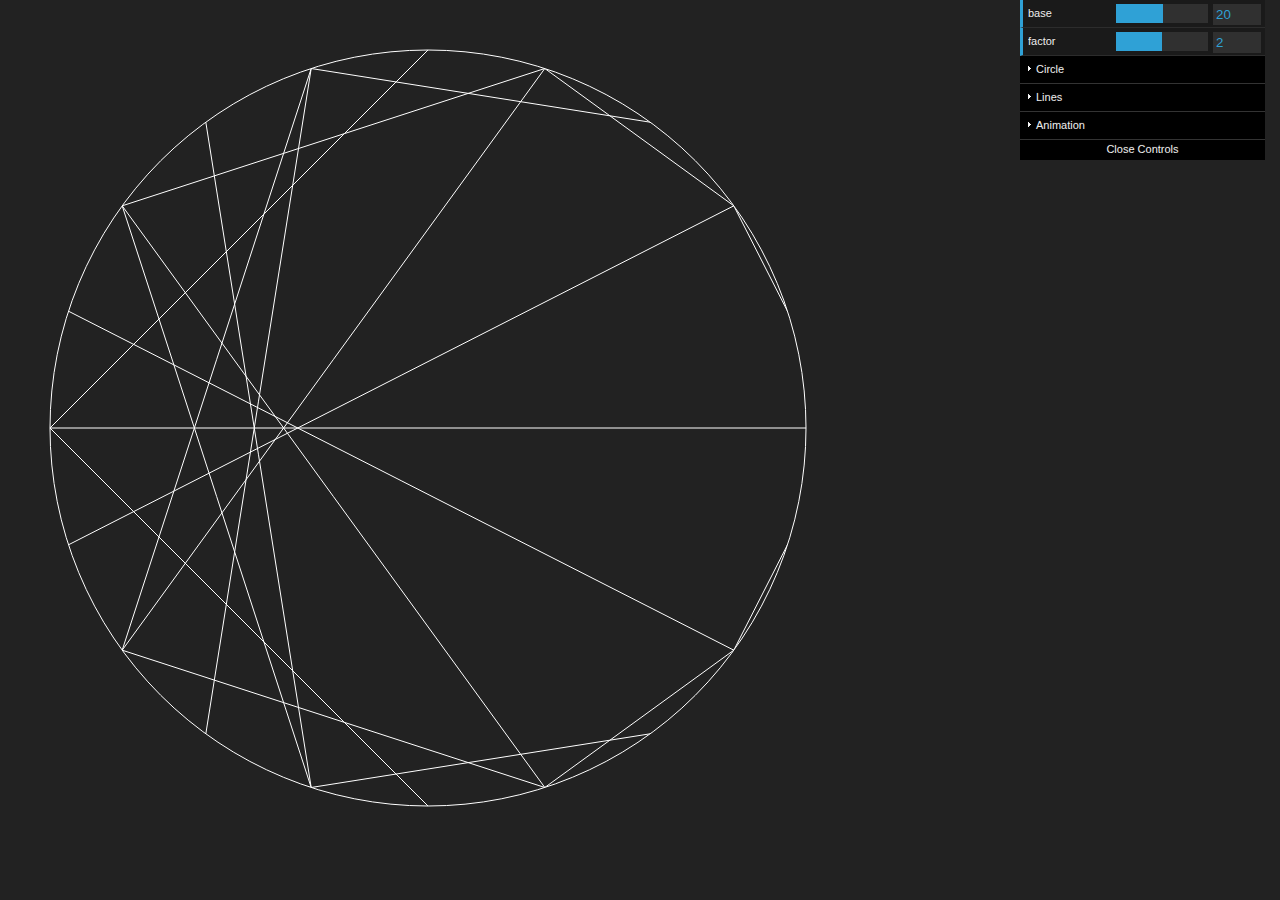
<file: index.html>
<!doctype html>
<html style='background-color: #222;'>
    <head>
        <meta charset="UTF-8">
        <title>Multiplication Circle Demo</title>
        <meta name="viewport" content="initial-scale=1">
        <script src="mod_circle_min.js" type="text/javascript"></script>
        <script src="dat_gui_min.js" type="text/javascript"></script>
    </head>
    <body>
        <canvas id="mod" width="840" height="840">
        <script type="text/javascript">
			var mod = new ModCircle(document.getElementById('mod'));
			mod.ctx.fillStyle = '#222';
			mod.ctx.strokeStyle = '#fff';
			mod.lineCtx.strokeStyle = '#fff';
			var gui = new dat.GUI();
			function update() {
				mod.paint();
			}
			var animation = {
				baseTo: 0,
				factorTo: 0,
				duration: 10,
				repeat: false,
				On: false
			}
			function toggleAnime() {
				if (animation.On)
					mod.animate(animation.baseTo, animation.factorTo,
							animation.duration * 1000, animation.repeat);
				else
					mod.stopAnimation();
			}
			gui.add(mod, 'base', -1000, 1000).listen();
			gui.add(mod, 'factor', -1000, 1000).listen();
			var circle = gui.addFolder('Circle');
			circle.add(mod.ctx, 'lineWidth', 1, 20).onChange(update);
			circle.addColor(mod.ctx, 'strokeStyle').onChange(update);
			circle.addColor(mod.ctx, 'fillStyle').onChange(update);
			var lines = gui.addFolder('Lines');
			lines.add(mod.lineCtx, 'lineWidth', 1, 20).onChange(update);
			lines.addColor(mod.lineCtx, 'strokeStyle').onChange(update);
			var anime = gui.addFolder('Animation');
			anime.add(animation, 'baseTo', -1000, 1000).onChange(toggleAnime);
			anime.add(animation, 'factorTo', -1000, 1000).onChange(toggleAnime);
			anime.add(animation, 'duration', -1000, 1000).onChange(toggleAnime);
			anime.add(animation, 'repeat').onChange(toggleAnime);
			anime.add(animation, 'On').onChange(toggleAnime);
        </script>

    </body>
</html>
</file>
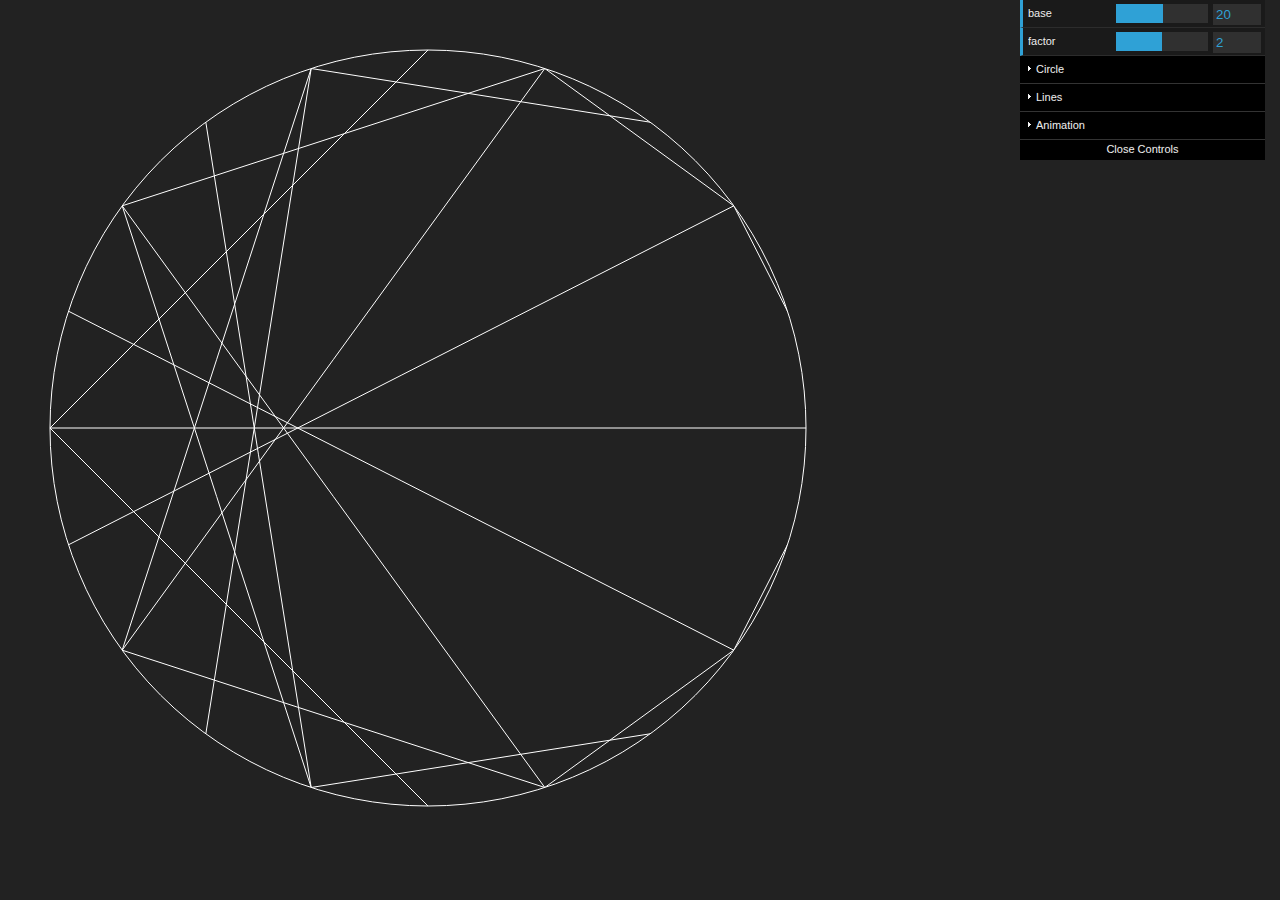
<file: circle.html>
<!doctype html>
<html>
    <head>
        <meta charset="UTF-8">
        <title>Multiplication Circle Demo</title>
        <meta name="viewport" content="initial-scale=1">
        <script src="mod_circle_min.js" type="text/javascript"></script>
        <script src="dat_gui_min.js" type="text/javascript"></script>
		<link rel='stylesheet' href='main.css'>
    </head>
    <body>
        <canvas id="mod" width="840" height="840">
        <script type="text/javascript">
			var mod = new ModCircle(document.getElementById('mod'));
			mod.ctx.fillStyle = '#222';
			mod.ctx.strokeStyle = '#fff';
			mod.lineCtx.strokeStyle = '#fff';
			var gui = new dat.GUI();
			function update() {
				mod.paint();
			}
			var animation = {
				baseTo: 0,
				factorTo: 0,
				duration: 10,
				repeat: false,
				On: false
			}
			function toggleAnime() {
				if (animation.On)
					mod.animate(animation.baseTo, animation.factorTo,
							animation.duration * 1000, animation.repeat);
				else
					mod.stopAnimation();
			}
			gui.add(mod, 'base', -1000, 1000).listen();
			gui.add(mod, 'factor', -1000, 1000).listen();
			var circle = gui.addFolder('Circle');
			circle.add(mod.ctx, 'lineWidth', 1, 20).onChange(update);
			circle.addColor(mod.ctx, 'strokeStyle').onChange(update);
			circle.addColor(mod.ctx, 'fillStyle').onChange(update);
			var lines = gui.addFolder('Lines');
			lines.add(mod.lineCtx, 'lineWidth', 1, 20).onChange(update);
			lines.addColor(mod.lineCtx, 'strokeStyle').onChange(update);
			var anime = gui.addFolder('Animation');
			anime.add(animation, 'baseTo', -1000, 1000).onChange(toggleAnime);
			anime.add(animation, 'factorTo', -1000, 1000).onChange(toggleAnime);
			anime.add(animation, 'duration', -1000, 1000).onChange(toggleAnime);
			anime.add(animation, 'repeat').onChange(toggleAnime);
			anime.add(animation, 'On').onChange(toggleAnime);
        </script>

    </body>
</html>
</file>
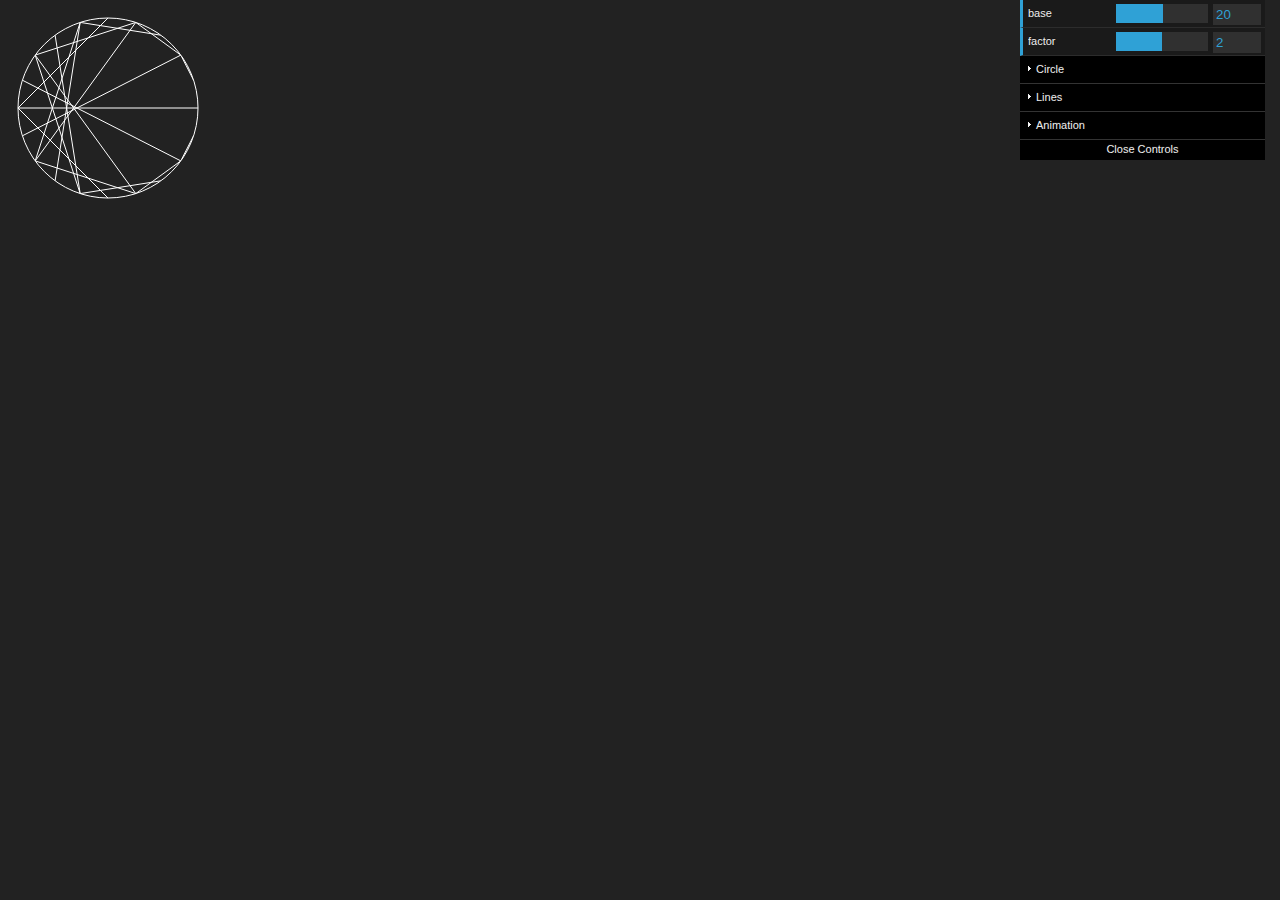
<file: mobile_friendly.html>
<!doctype html>
<html>
    <head>
        <meta charset="UTF-8">
        <title>Multiplication Circle Demo</title>
        <meta name="viewport" content="initial-scale=1">
        <script src="mod_circle_min.js" type="text/javascript"></script>
        <script src="dat_gui_min.js" type="text/javascript"></script>
		<link rel='stylesheet' href='main.css'>
    </head>
    <body>
        <canvas id="mod" width="200" height="200">
        <script type="text/javascript">
			var mod = new ModCircle(document.getElementById('mod'));
			mod.ctx.fillStyle = '#222';
			mod.ctx.strokeStyle = '#fff';
			mod.lineCtx.strokeStyle = '#fff';
			var gui = new dat.GUI();
			function update() {
				mod.paint();
			}
			var animation = {
				baseTo: 0,
				factorTo: 0,
				duration: 10,
				repeat: false,
				On: false
			}
			function toggleAnime() {
				if (animation.On)
					mod.animate(animation.baseTo, animation.factorTo,
							animation.duration * 1000, animation.repeat);
				else
					mod.stopAnimation();
			}
			gui.add(mod, 'base', -1000, 1000).listen();
			gui.add(mod, 'factor', -1000, 1000).listen();
			var circle = gui.addFolder('Circle');
			circle.add(mod.ctx, 'lineWidth', 1, 20).onChange(update);
			circle.addColor(mod.ctx, 'strokeStyle').onChange(update);
			circle.addColor(mod.ctx, 'fillStyle').onChange(update);
			var lines = gui.addFolder('Lines');
			lines.add(mod.lineCtx, 'lineWidth', 1, 20).onChange(update);
			lines.addColor(mod.lineCtx, 'strokeStyle').onChange(update);
			var anime = gui.addFolder('Animation');
			anime.add(animation, 'baseTo', -1000, 1000).onChange(toggleAnime);
			anime.add(animation, 'factorTo', -1000, 1000).onChange(toggleAnime);
			anime.add(animation, 'duration', -1000, 1000).onChange(toggleAnime);
			anime.add(animation, 'repeat').onChange(toggleAnime);
			anime.add(animation, 'On').onChange(toggleAnime);
        </script>

    </body>
</html>
</file>
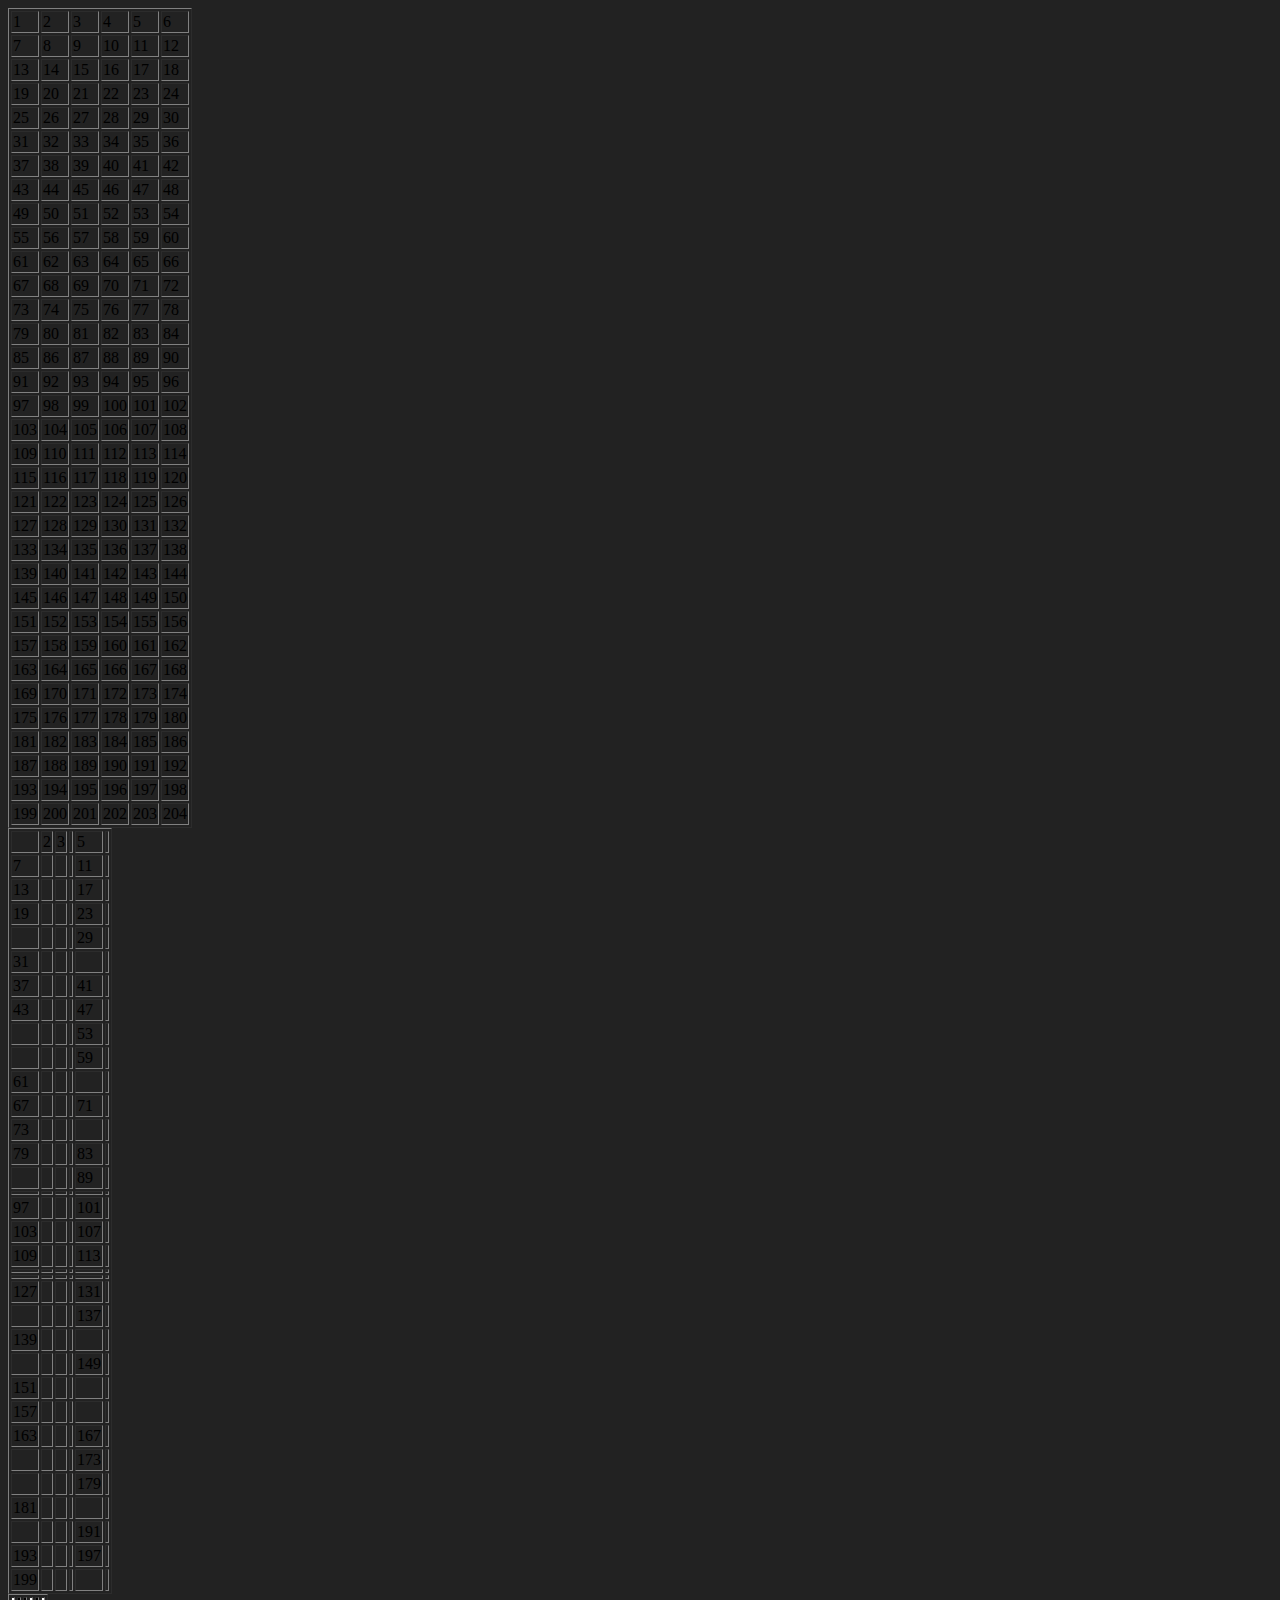
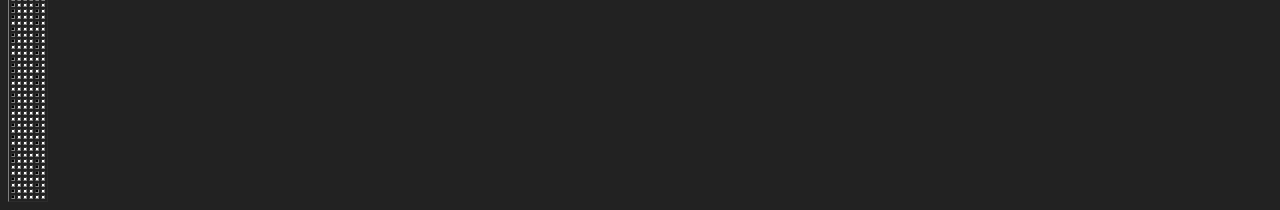
<file: PrimesSpeech.html>
<!doctype html>
<!-- Please do not look at this source code it's really awful forgive me -->
<html>
	<head>
		<title>Primes</title>
		<meta charset='UTF-8'>
		<link rel='stylesheet' href='main.css'>
	</head>
	<body>
		<div class='cover-table'>
			<table border='1' class='prime-table'>
				<tbody id='all-nums'>
				
				</tbody>
			</table>
		</div>
		<div class='cover-table'>
			<table border='1' class='prime-table'>
				<tbody id='prime-nums'>
				
				</tbody>
			</table>
		</div>
		<div class='cover-table'>
			<table border='1' class='prime-table'>
				<tbody id='color-nums'>
				
				</tbody>
			</table>
		</div>
		<script language='javascript'>
			function isPrime(num) {
				var primes = [2, 3, 5, 7, 11, 13, 17, 19, 23, 29, 31, 37, 41, 43, 47, 53, 59, 61, 67, 71, 73, 79, 83, 89, 97, 101, 103, 107, 109, 113, 127, 131, 137, 139, 149, 151, 157, 163, 167, 173, 179, 181, 191, 193, 197, 199];
				
				for (var i = 0; i < primes.length; i++) {
					if (num == primes[i]) {
						return true;
					}
				}
				return false;
			}
			function populateAllNums(num, tableBody, numCells) {
				row = document.createElement("tr");
				for (var i = 0; i < numCells; i++) {
					cell = document.createElement("td");
					cell.classList.add('prime-cell');
					text = document.createTextNode(num + i);
					cell.appendChild(text);
					row.appendChild(cell);
				}
				tableBody.appendChild(row);
			}
			function populatePrimeNums(num, tableBody, numCells) {
				row = document.createElement("tr");
				for (var i = 0; i < numCells; i++) {
					cell = document.createElement("td");
					cell.classList.add('prime-cell');
					if (isPrime(num + i)) {
						text = document.createTextNode(num + i);
					}
					else {
						text = document.createTextNode("");
					}
					cell.appendChild(text);
					row.appendChild(cell);
				}
				tableBody.appendChild(row);
			}
			function populateColorNums(num, tableBody, numCells) {
				row = document.createElement("tr");
				for (var i = 0; i < numCells; i++) {
					cell = document.createElement("td");
					cell.classList.add('prime-cell');
					if (isPrime(num + i)) {
						// Set background color to black
						cell.style.backgroundColor = '#000';
					}
					else {
						// Set background color to white
						cell.style.backgroundColor = '#fff';
					}
					row.appendChild(cell);
				}
				tableBody.appendChild(row);
				
			}
			
			allNums = document.getElementById("all-nums");
			primeNums = document.getElementById("prime-nums");
			colorNums = document.getElementById("color-nums");
			
			for (var i = 1; i < 205; i += 6) {
				populateAllNums(i, allNums, 6);
			}
			
			for (var i = 1; i < 205; i += 6) {
				populatePrimeNums(i, primeNums, 6);
			}
			
			for (var i = 1; i < 205; i += 6) {
				populateColorNums(i, colorNums, 6);
			}
		</script>
	</body>
</html>
</file>
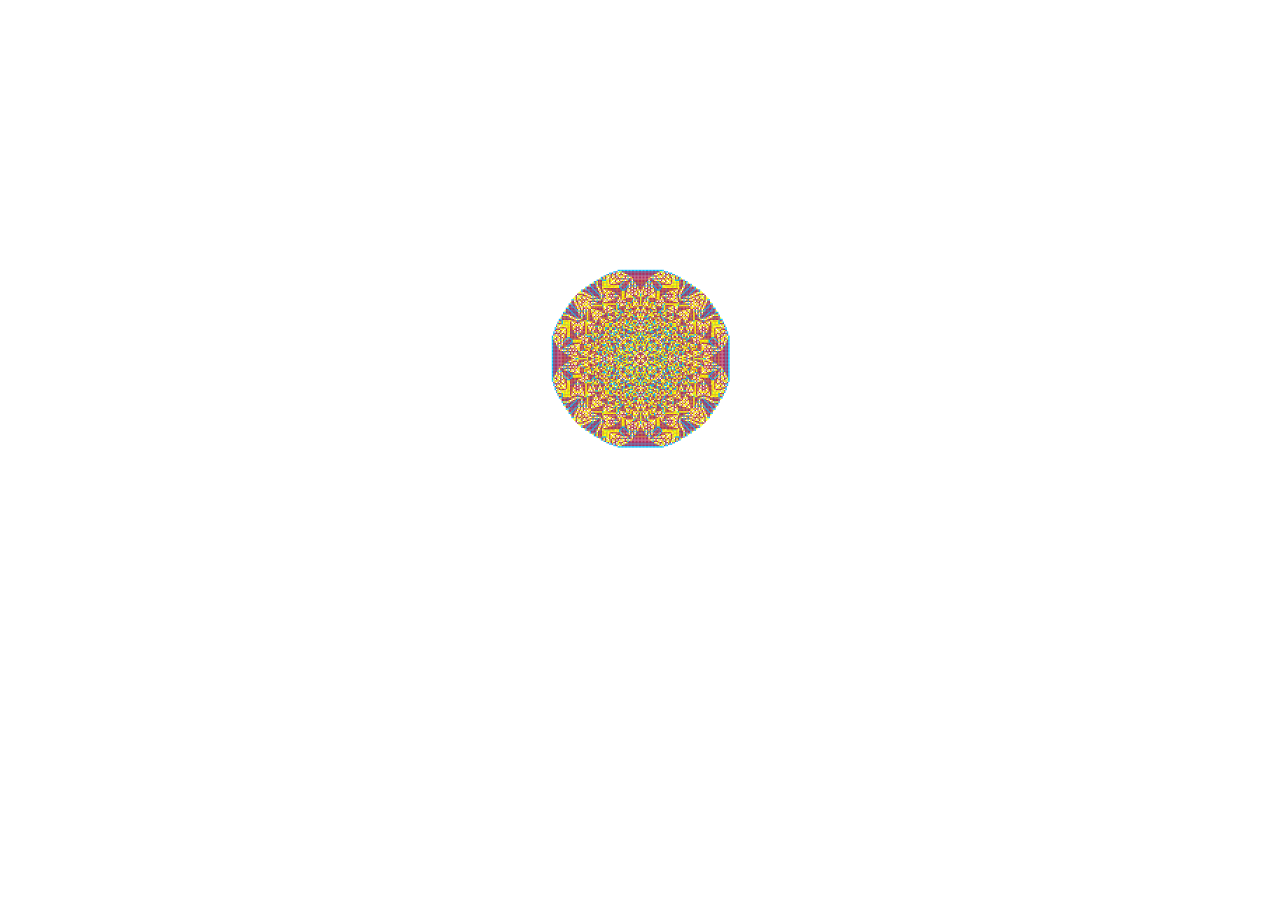
<file: rawcode.html>
<!doctype html>
<html>
	<head>
		<title>Quicksand!</title>
	</head>
	<body>
		<script type='text/javascript' id='sim' class='simulation'>
			var _data; // data from previous update
			
			function draw_grid(data, colors) {
				var color_obj = {};
				for (var i = 0; i < colors.length; i+=2) {
					color_obj[colors[i]] = colors[i+1];	
				}
				var width = 700;
				var height = 700;
				var grid_length = data.length;
				var width_cell = width/grid_length;
				var height_cell = height/grid_length;
				
				var canvas = document.getElementById("grid")
				if (canvas == null) {
					canvas = document.createElement('canvas');
					canvas.id = "grid";
					canvas.style = "display: block; margin: 0 auto;";
					canvas.width = width;
					canvas.height = height;
					document.getElementsByTagName('body')[0].appendChild(canvas);
				}
				
				var context = canvas.getContext("2d");
				
				function draw_cells(){
					for (var i = 0; i < grid_length; i++) {
						for (var ii = 0; ii < grid_length; ii++) {
							if (_data && _data[i][ii] === data[i][ii]) {
								continue;
							}
							context.fillStyle = color_obj[data[i][ii]];
							context.fillRect(i*width_cell, ii*height_cell, width_cell, height_cell);
						}
					}
				}
				draw_cells();
				if (!_data) {
					_data = [];
				}
				for (var i = 0; i < grid_length; i++) {
					_data[i] = data[i].slice();
				}
			}
			
			function update_grid(data,colors) {
				draw_grid(data, colors);
			}	
			
			var grid_length = 500;
			var grid = [];
			var temp_grid = [];
			var colors = ["0","#ffffff","1","#00bfff","2","#ffff00","3","#b03060"];
			var population = [];
			
			var start_i;
			var start_ii;
			
			var continue_drawing = true;
			var grain_counter = 0;
			
			function init_grid() {
				for (var i = 0; i < grid_length; i = i + 1) {
					grid[i] = [];
					for (var ii = 0; ii < grid_length; ii = ii + 1) {
						grid[i][ii] = 0;
					}
				}
				start_i = Math.round(grid_length / 2);
				start_ii = Math.round(grid_length / 2);
			}
			
			init_grid();
			
			draw_grid(grid,colors);
			
			run_and_draw();
	
			function run_and_draw() {
				var cd = continue_drawing;
				// the global variable continue_drawing can be set via iframe
				// to stop the simulation
				while (cd) {
					run_time_step();
					if (grain_counter % 1000 == 0) {
						cd = false;
						update_grid(grid,colors);
						setTimeout( function(){
							run_and_draw();
						},10);
					}	
				}
			}
			
			function run_time_step() {
				add_sand(start_i, start_ii);
				grain_counter++;
			}
		
			function add_sand(i,ii) {
				var grains = grid[i][ii];
				if (grains < 3) {
					grid[i][ii]++;
				}
				else {
					grid[i][ii] = grains - 3;
					if (i > 0) {
						add_sand(i - 1, ii);
					}
					if (i < grid_length - 1) {
						add_sand(i + 1, ii);
					}
					if (ii > 0) {
						add_sand(i, ii - 1);
					}
					if (ii < grid_length - 1) {
						add_sand(i, ii + 1);
					}
				}
			}
		</script>
	</body>
</html>
</file>
<file: main.css>
html {
	background-color: #222;
}
canvas#mod {
	background: #222;
}
</file>
